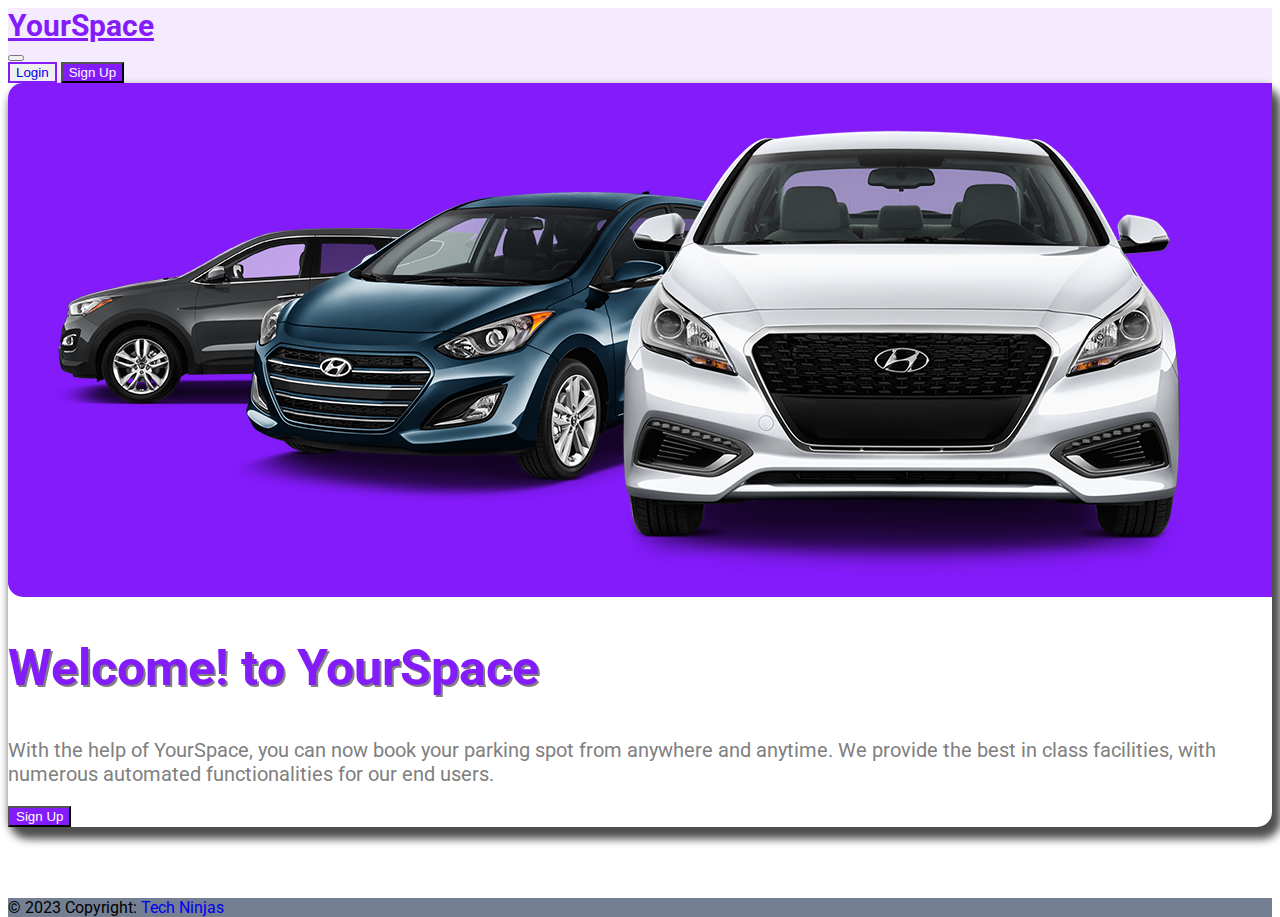
<file: src/index.html>
<!DOCTYPE html>
<html lang="en">
  <head>
    <meta charset="UTF-8" />
    <meta name="viewport" content="width=device-width, initial-scale=1.0" />
    <title>Yourspace</title>

    <link
      href="https://cdn.jsdelivr.net/npm/bootstrap@5.3.0/dist/css/bootstrap.min.css"
      rel="stylesheet"
      integrity="sha384-9ndCyUaIbzAi2FUVXJi0CjmCapSmO7SnpJef0486qhLnuZ2cdeRhO02iuK6FUUVM"
      crossorigin="anonymous"
    />

    <link rel=”stylesheet”
    href=”https://cdn.jsdelivr.net/npm/bootstrap-icons@1.5.0/font/bootstrap-icons.css”
    />

    <link rel="preconnect" href="https://fonts.googleapis.com" />
    <link rel="preconnect" href="https://fonts.gstatic.com" crossorigin />
    <link
      href="https://fonts.googleapis.com/css2?family=Roboto:wght@400;500;700&display=swap"
      rel="stylesheet"
    />

    <link rel="stylesheet" href="style.css" />
  </head>
  <body>
    <nav
      class="navbar navbar-expand-lg bg-body-tertiary"
      style="background-color: #f4ebff !important"
    >
      <div class="container-fluid d-flex justify-content-between">
        <div>
          <a class="navbar-brand" href="#" style="color:#831bfa; font-weight: 700; font-size: 30px;">
            YourSpace
          </a>
        </div>
        <div>
          <button
            class="navbar-toggler"
            type="button"
            data-bs-toggle="collapse"
            data-bs-target="#navbarNavAltMarkup"
            aria-controls="navbarNavAltMarkup"
            aria-expanded="false"
            aria-label="Toggle navigation"
          >
            <span class="navbar-toggler-icon"></span>
          </button>
          <div class="collapse navbar-collapse" id="navbarNavAltMarkup">
            <div class="navbar-nav">
              <button
                class="btn mx-2"
                style="
                  color: #831bfa;
                  font-weight: 500;
                  border: 2px solid #831bfa;
                "
              ><a href="login.html" style=" text-decoration: none;">Login</a>
                
              </button>
              <button
                class="btn mx-2"
                style="
                  background-color: #831bfa;
                  font-weight: 500;
                  color: white;
                "
              >
              <a href="signup.html" style="color: white; text-decoration: none;">Sign Up</a>
              </button>
            </div>
          </div>
        </div>
      </div>
    </nav>

    <main>
      <div
        class="container-fluid d-flex justify-content-center align-items-center mt-5"
      >
        <div class="mt-3 p-5">
          <div
            class="row"
            style="
              border-radius: 15px;
              box-shadow: 5px 8px 8px 4px rgb(78, 78, 78);
            "
          >
            <div
              class="col-5 py-5"
              style="background-color: #831bfa; border-radius: 15px 0 0 15px"
            >
              <img src="../public/car.png" alt="" class="h-100 w-100" />
            </div>
            <div class="col-7 py-2">
              <h2
                class="mt-3"
                style="
                  color: #831bfa;
                  font-weight: 700;
                  font-size: 50px;
                  text-shadow: 2px 2px grey;
                "
              >
                Welcome! to YourSpace
              </h2>
              <p
                class="mt-4"
                style="color: grey; font-weight: 400; font-size: 20px"
              >
                With the help of YourSpace, you can now book your parking spot
                from anywhere and anytime. We provide the best in class
                facilities, with numerous automated functionalities for our end
                users.
              </p>
              <button
                class="btn btn-lg mt-2"
                style="background-color: #831bfa; color: white"
              >
                <a href="signup.html" style="color: white; text-decoration: none;">Sign Up</a>
              </button>
            </div>
          </div>
        </div>
      </div>
    </main>

    <!-- Footer -->
    <footer
      class="text-center text-lg-start text-white"
      style="background-color: #929fba; margin-top: 71px;"
    >
      <!-- Copyright -->
      <div class="text-center p-3" style="background-color: rgba(0, 0, 0, 0.2)">
        © 2023 Copyright:
        <a class="text-white" href="#" style="text-decoration: none;"
          >Tech Ninjas</a
        >
      </div>
    </footer>

    <script
      src="https://cdn.jsdelivr.net/npm/bootstrap@5.3.0/dist/js/bootstrap.bundle.min.js"
      integrity="sha384-geWF76RCwLtnZ8qwWowPQNguL3RmwHVBC9FhGdlKrxdiJJigb/j/68SIy3Te4Bkz"
      crossorigin="anonymous"
    ></script>
  </body>
</html>
</file>
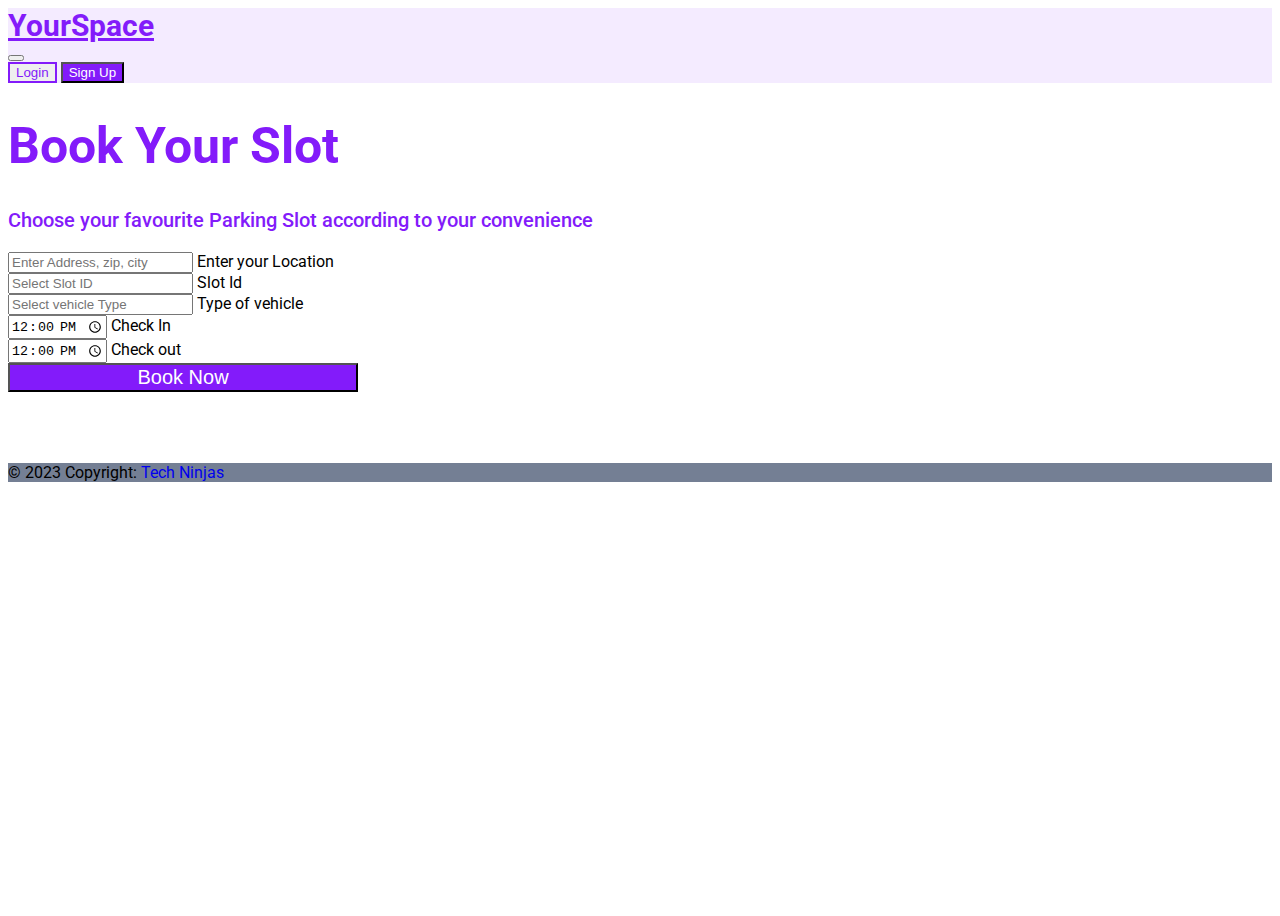
<file: bookingpage.html>
<!DOCTYPE html>
<html lang="en">
  <head>
    <meta charset="UTF-8" />
    <meta name="viewport" content="width=device-width, initial-scale=1.0" />
    <title>Yourspace</title>

    <link
      href="https://cdn.jsdelivr.net/npm/bootstrap@5.3.0/dist/css/bootstrap.min.css"
      rel="stylesheet"
      integrity="sha384-9ndCyUaIbzAi2FUVXJi0CjmCapSmO7SnpJef0486qhLnuZ2cdeRhO02iuK6FUUVM"
      crossorigin="anonymous"
    />

    <link rel=”stylesheet”
    href=”https://cdn.jsdelivr.net/npm/bootstrap-icons@1.5.0/font/bootstrap-icons.css”
    />

    <link rel="preconnect" href="https://fonts.googleapis.com" />
    <link rel="preconnect" href="https://fonts.gstatic.com" crossorigin />
    <link
      href="https://fonts.googleapis.com/css2?family=Roboto:wght@400;500;700&display=swap"
      rel="stylesheet"
    />

    <link rel="stylesheet" href="style.css" />
  </head>
  <body>
    <nav
      class="navbar navbar-expand-lg bg-body-tertiary"
      style="background-color: #f4ebff !important"
    >
      <div class="container-fluid d-flex justify-content-between">
        <div>
          <a class="navbar-brand" href="#" style="color:#831bfa; font-weight: 700; font-size: 30px;">
            YourSpace
          </a>
        </div>
        <div>
          <button
            class="navbar-toggler"
            type="button"
            data-bs-toggle="collapse"
            data-bs-target="#navbarNavAltMarkup"
            aria-controls="navbarNavAltMarkup"
            aria-expanded="false"
            aria-label="Toggle navigation"
          >
            <span class="navbar-toggler-icon"></span>
          </button>
          <div class="collapse navbar-collapse" id="navbarNavAltMarkup">
            <div class="navbar-nav">
              <button
                class="btn mx-2"
                style="
                  color: #831bfa;
                  font-weight: 500;
                  border: 2px solid #831bfa;
                "
              >
                Login
              </button>
              <button
                class="btn mx-2"
                style="
                  background-color: #831bfa;
                  font-weight: 500;
                  color: white;
                "
              >
                Sign Up
              </button>
            </div>
          </div>
        </div>
      </div>
    </nav>

    <main>
      <div
        class="container-fluid d-flex justify-content-center align-items-center mt-5"
      >
        <div> 
          <h1 style="font-weight: 700; font-size: 50px; color: #831bfa;">
            Book Your Slot
          </h1>
          <p style="font-weight: 500; font-size: 20px; color: #831bfa;">
            Choose your favourite Parking Slot according to your convenience
          </p>
          
          <div id="booking" class="section " >
            <div class="section-center">
              <div class="container">
                <div class="row">
                  <div class="booking-form ">
                    <form>
                      <div class="col-md-8">
                        <div class="form-group">
                          <input class="form-control" type="text" placeholder="Enter Address, zip, city ">
                          <span class="form-label">Enter your Location </span>
                        </div>

                        <div class="form-group">
                          <input class="form-control" type="text" list="slots" placeholder="Select Slot ID ">
                          <datalist id="slots">
                            <option>A1</option>
                            <option>A2</option>
                            <option>A3</option>
                            <option>B1</option>
                            <option>B2</option>
                            <option>B3</option>
                            <option>C1</option>
                            <option>C2</option>
                            <option>C3</option>
                            
                          </datalist>
                          <span class="form-label">Slot Id </span>

                      
                        </div>

                        <div class="form-group">
                          <input class="form-control" type="text" list="Vehicle_type" placeholder="Select vehicle Type ">
                          <datalist id="Vehicle_type">
                            <option>Two-Wheeler</option>
                            <option>Three-Wheeler</option>
                            <option>Four-Wheeler</option>
                            <option>Heavy Vehicle</option>

                            
                            
                          </datalist>
                          <span class="form-label">Type of vehicle</span>

                      
                        </div>

                      </div>
                      
                      </div>
                     
                      <div class="col-md-4">
                        <div class="form-group">
                          <input class="form-control" type="time" required value="12:00">
                          <span class="form-label">Check In</span>
                        </div>
                      </div>
                      <div class="col-md-4">
                        <div class="form-group">
                          <input class="form-control" type="time" required value="12:00">
                          <span class="form-label">Check out</span>
                        </div>
                      </div>
                      <div class="col-md-4">
                        
                      </div>
                    </form>
                  </div>
                </div>
              </div>
            </div>
          </div>
        </body>
          




                

          </div>
        


          <button
            class="btn col-md-8  section container-fluid d-flex justify-content-center"

            
            style="
              background-color: #831bfa;
              font-weight: 500;
              color: white;
              font-size: 20px;
              width: 350px;
              align-self: center;
              
              
            "
          >
           <a href="pg.html" style="color: white; text-decoration: none;">Book Now</a> 
          </button>
        </div>
      </div>

      


    </main>

    <!-- Footer -->
    <footer
      class="text-center text-lg-start text-white"
      style="background-color: #929fba; margin-top: 71px;"
    >
      <!-- Copyright -->
      <div class="text-center p-3" style="background-color: rgba(0, 0, 0, 0.2)">
        © 2023 Copyright:
        <a class="text-white" href="#" style="text-decoration: none;"
          >Tech Ninjas</a
        >
      </div>
    </footer>

    <script
      src="https://cdn.jsdelivr.net/npm/bootstrap@5.3.0/dist/js/bootstrap.bundle.min.js"
      integrity="sha384-geWF76RCwLtnZ8qwWowPQNguL3RmwHVBC9FhGdlKrxdiJJigb/j/68SIy3Te4Bkz"
      crossorigin="anonymous"
    ></script>
  </body>
</html>
</file>
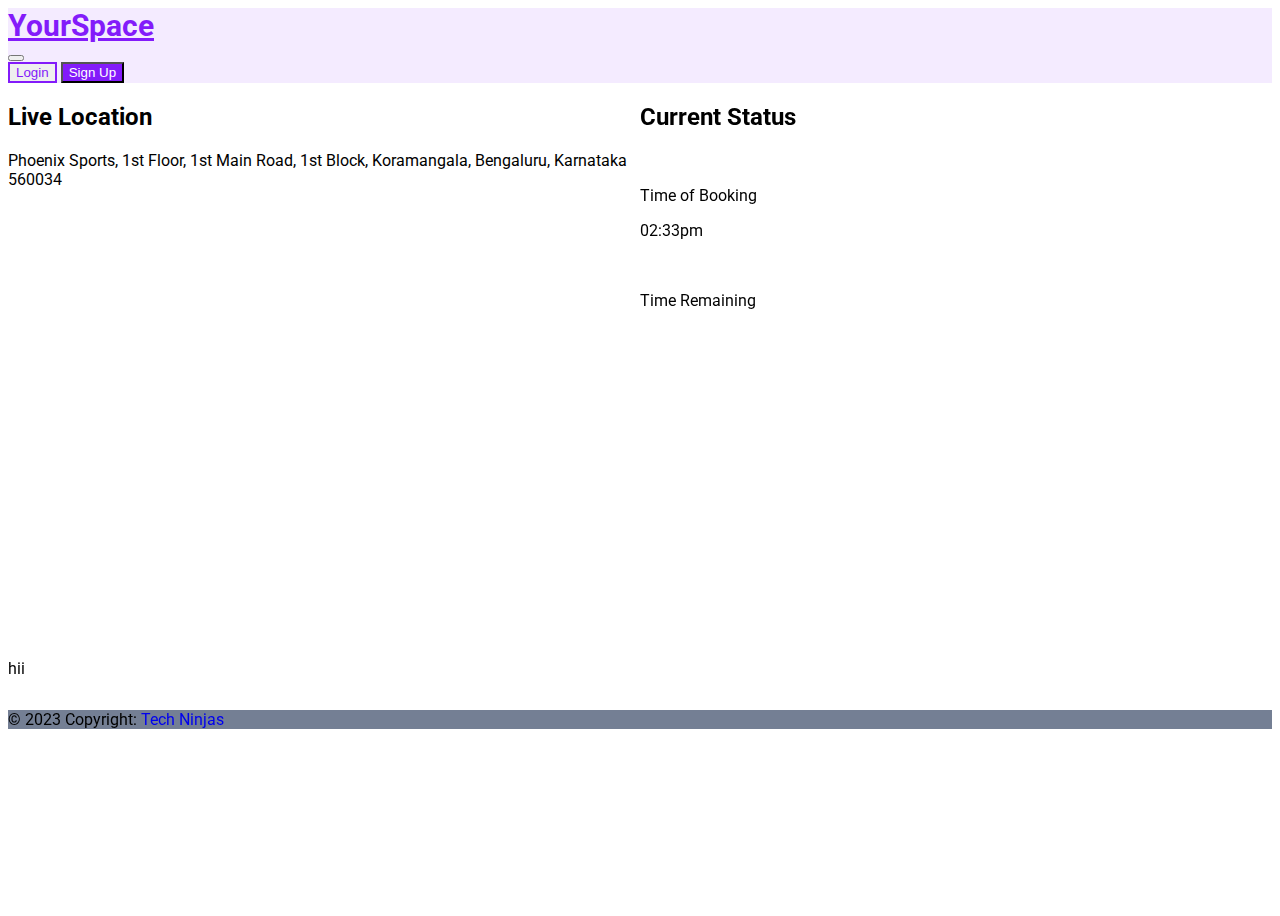
<file: livestatus.html>
<!DOCTYPE html>
<html lang="en">
  <head>
    <meta charset="UTF-8" />
    <meta name="viewport" content="width=device-width, initial-scale=1.0" />
    <title>Yourspace</title>

    <link
      href="https://cdn.jsdelivr.net/npm/bootstrap@5.3.0/dist/css/bootstrap.min.css"
      rel="stylesheet"
      integrity="sha384-9ndCyUaIbzAi2FUVXJi0CjmCapSmO7SnpJef0486qhLnuZ2cdeRhO02iuK6FUUVM"
      crossorigin="anonymous"
    />

    <link rel=”stylesheet”
    href=”https://cdn.jsdelivr.net/npm/bootstrap-icons@1.5.0/font/bootstrap-icons.css”
    />

    <link rel="preconnect" href="https://fonts.googleapis.com" />
    <link rel="preconnect" href="https://fonts.gstatic.com" crossorigin />
    <link
      href="https://fonts.googleapis.com/css2?family=Roboto:wght@400;500;700&display=swap"
      rel="stylesheet"
    />

    <link rel="stylesheet" href="style.css" />
  </head>
  <body>
    <nav
      class="navbar navbar-expand-lg bg-body-tertiary"
      style="background-color: #f4ebff !important"
    >
      <div class="container-fluid d-flex justify-content-between">
        <div>
          <a
            class="navbar-brand"
            href="#"
            style="color: #831bfa; font-weight: 700; font-size: 30px"
          >
            YourSpace
          </a>
        </div>
        <div>
          <button
            class="navbar-toggler"
            type="button"
            data-bs-toggle="collapse"
            data-bs-target="#navbarNavAltMarkup"
            aria-controls="navbarNavAltMarkup"
            aria-expanded="false"
            aria-label="Toggle navigation"
          >
            <span class="navbar-toggler-icon"></span>
          </button>
          <div class="collapse navbar-collapse" id="navbarNavAltMarkup">
            <div class="navbar-nav">
              <button
                class="btn mx-2"
                style="
                  color: #831bfa;
                  font-weight: 500;
                  border: 2px solid #831bfa;
                "
              >
                Login
              </button>
              <button
                class="btn mx-2"
                style="
                  background-color: #831bfa;
                  font-weight: 500;
                  color: white;
                "
              >
                Sign Up
              </button>
            </div>
          </div>
        </div>
      </div>
    </nav>

    <main>
        <div class="content" >
            
            <div class="flex-column">
                <h2>Live Location</h2>
                <p>Phoenix Sports, 1st Floor, 1st Main Road, 1st Block, Koramangala, Bengaluru, Karnataka 560034</p>
            
            <div>
                <iframe  src="https://www.google.com/maps/embed?pb=!1m18!1m12!1m3!1d1943.6668679501536!2d77.71042155941113!3d13.01440680835153!2m3!1f0!2f0!3f0!3m2!1i1024!2i768!4f13.1!3m3!1m2!1s0x3bae11ad833a957b%3A0x9efd4933f99ff3d5!2sPhoenix%20Sports!5e0!3m2!1sen!2sin!4v1687518190554!5m2!1sen!2sin" width="600" height="450" style="border:0;" allowfullscreen="" loading="lazy" referrerpolicy="no-referrer-when-downgrade"></iframe>
            </div>
            </div>
            <div class="flex-column">
                    <h2>Current Status</h2><br>
                    <p>Time of Booking</p>
                    <p>02:33pm </p><br>
                    <p> Time Remaining</p>
                    <p id="demo"></p>

<script>
// Set the date we're counting down to
var countDownDate = new Date("Jun 23, 2023 15:37:25").getTime();

// Update the count down every 1 second
var x = setInterval(function() {

  // Get today's date and time
  var now = new Date().getTime();

  // Find the distance between now and the count down date
  var distance = countDownDate - now;

  // Time calculations for days, hours, minutes and seconds
  var days = Math.floor(distance / (1000 * 60 * 60 * 24));
  var hours = Math.floor((distance % (1000 * 60 * 60 * 24)) / (1000 * 60 * 60));
  var minutes = Math.floor((distance % (1000 * 60 * 60)) / (1000 * 60));
  var seconds = Math.floor((distance % (1000 * 60)) / 1000);

  // Display the result in the element with id="demo"
  document.getElementById("demo").innerHTML = days + "d " + hours + "h "
  + minutes + "m " + seconds + "s ";

  // If the count down is finished, write some text
  if (distance < 0) {
    clearInterval(x);
    document.getElementById("demo").innerHTML = "EXPIRED";
  }
}, 1000);
</script>
                </div>
            
        </div>
hii


    </main>

    <!-- Footer -->
    <footer
      class="text-center text-lg-start text-white"
      style="background-color: #929fba; margin-top: 32px;"
    >
      <!-- Copyright -->
      <div class="text-center p-3" style="background-color: rgba(0, 0, 0, 0.2)">
        © 2023 Copyright:
        <a class="text-white" href="#" style="text-decoration: none"
          >Tech Ninjas</a
        >
      </div>
    </footer>

    <script
      src="https://cdn.jsdelivr.net/npm/bootstrap@5.3.0/dist/js/bootstrap.bundle.min.js"
      integrity="sha384-geWF76RCwLtnZ8qwWowPQNguL3RmwHVBC9FhGdlKrxdiJJigb/j/68SIy3Te4Bkz"
      crossorigin="anonymous"
    ></script>
    <style>
      .content {
        display: flex;
        
      }
      .flex-column {
        
        flex: 50%;
      }
  </body>
</html>
</file>
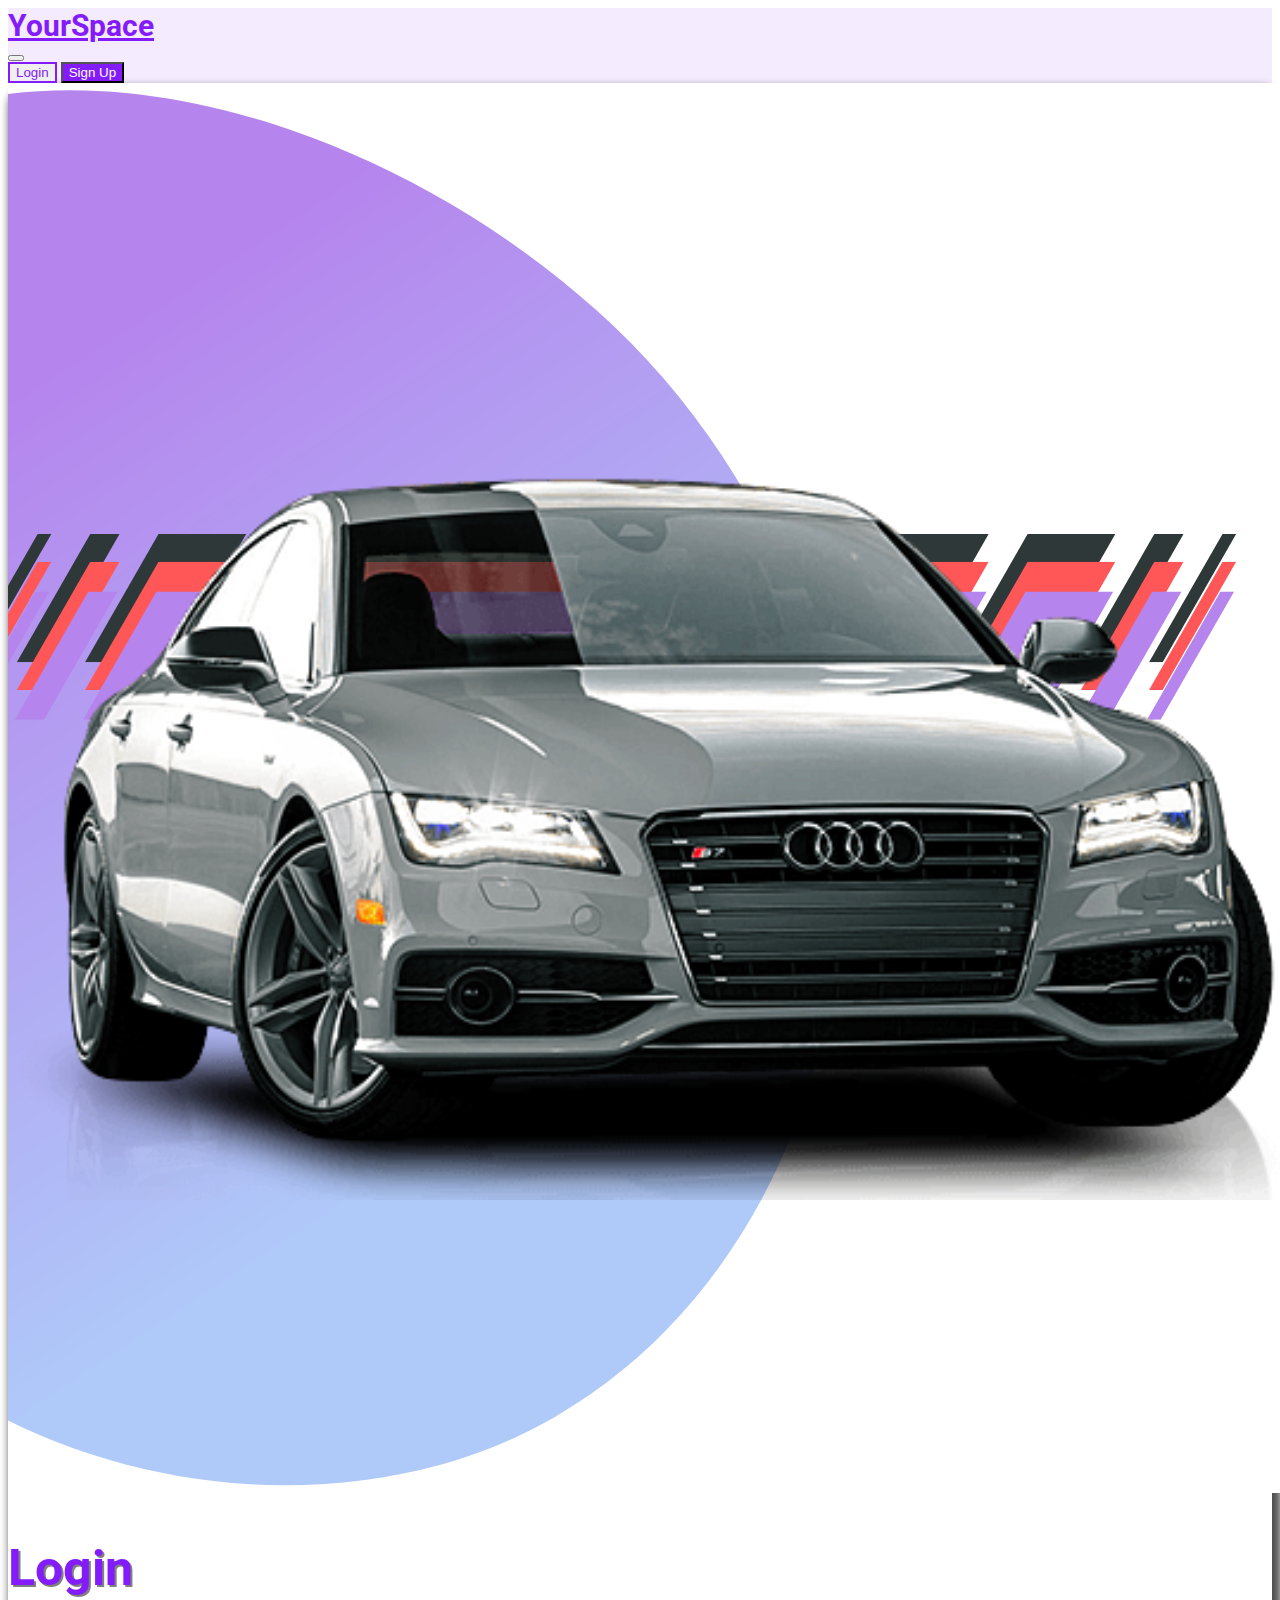
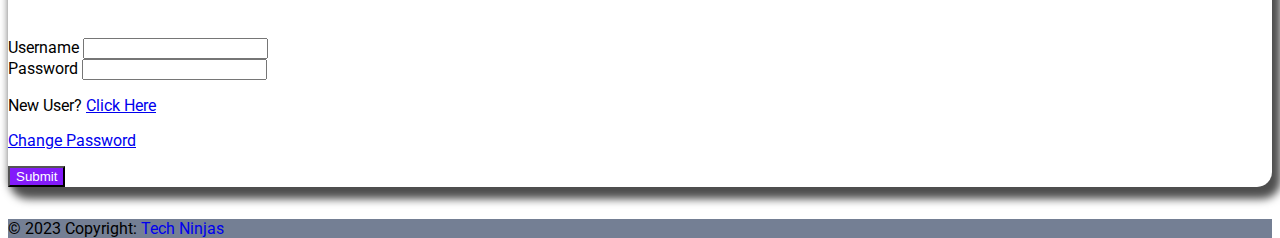
<file: login.html>
<!DOCTYPE html>
<html lang="en">
  <head>
    <meta charset="UTF-8" />
    <meta name="viewport" content="width=device-width, initial-scale=1.0" />
    <title>Yourspace</title>

    <link
      href="https://cdn.jsdelivr.net/npm/bootstrap@5.3.0/dist/css/bootstrap.min.css"
      rel="stylesheet"
      integrity="sha384-9ndCyUaIbzAi2FUVXJi0CjmCapSmO7SnpJef0486qhLnuZ2cdeRhO02iuK6FUUVM"
      crossorigin="anonymous"
    />

    <link rel=”stylesheet”
    href=”https://cdn.jsdelivr.net/npm/bootstrap-icons@1.5.0/font/bootstrap-icons.css”
    />

    <link rel="preconnect" href="https://fonts.googleapis.com" />
    <link rel="preconnect" href="https://fonts.gstatic.com" crossorigin />
    <link
      href="https://fonts.googleapis.com/css2?family=Roboto:wght@400;500;700&display=swap"
      rel="stylesheet"
    />

    <link rel="stylesheet" href="style.css" />
  </head>
  <body>
    <nav
      class="navbar navbar-expand-lg bg-body-tertiary"
      style="background-color: #f4ebff !important"
    >
      <div class="container-fluid d-flex justify-content-between">
        <div>
          <a
            class="navbar-brand"
            href="#"
            style="color: #831bfa; font-weight: 700; font-size: 30px"
          >
            YourSpace
          </a>
        </div>
        <div>
          <button
            class="navbar-toggler"
            type="button"
            data-bs-toggle="collapse"
            data-bs-target="#navbarNavAltMarkup"
            aria-controls="navbarNavAltMarkup"
            aria-expanded="false"
            aria-label="Toggle navigation"
          >
            <span class="navbar-toggler-icon"></span>
          </button>
          <div class="collapse navbar-collapse" id="navbarNavAltMarkup">
            <div class="navbar-nav">
              <button
                class="btn mx-2"
                style="
                  color: #831bfa;
                  font-weight: 500;
                  border: 2px solid #831bfa;
                "
              >
                Login
              </button>
              <button
                class="btn mx-2"
                style="
                  background-color: #831bfa;
                  font-weight: 500;
                  color: white;
                "
              >
                Sign Up
              </button>
            </div>
          </div>
        </div>
      </div>
    </nav>

    <main>
      <div
        class="container-fluid d-flex justify-content-center align-items-center"
      >
        <div class="p-5 w-75">
          <div
            class="row"
            style="
              border-radius: 15px;
              box-shadow: 5px 8px 8px 4px rgb(78, 78, 78);
            "
          >
            <div class="col-5 py-2 pt-2 ps-0" style="border-radius: 15px 0 0 15px;">
              <img
                src="../public/login-car-design.png"
                alt=""
                class="h-100 w-100"
              />
            </div>
            <div class="col-7 py-2">
                <div class="d-flex justify-content-center align-items-center">
                    <h2
                      class="mt-3"
                      style="
                        color: #831bfa;
                        font-weight: 700;
                        font-size: 50px;
                        text-shadow: 2px 2px grey;
                      "
                    >
                      Login
                    </h2>
                </div>
              <form class="d-flex justify-content-center align-items-center">
                <div>
                  <div class="mb-3">
                    <label for="exampleInputEmail1" class="form-label"
                      >Username</label
                    >
                    <input
                      type="text"
                      class="form-control"
                      id="exampleInputEmail1"
                      aria-describedby="emailHelp"
                    />
                  </div>
                  <div class="mb-3">
                    <label for="exampleInputPassword1" class="form-label"
                      >Password</label
                    >
                    <input
                      type="password"
                      class="form-control"
                      id="exampleInputPassword1"
                    />
                  </div>
                  <p>
                    New User?
                    <a href="#">Click Here</a>
                  </p>
                  <p>
                    <a href="#">Change Password</a>
                  </p>
                  <button
                    type="submit"
                    class="btn w-100 mb-3"
                    style="background-color: #831bfa; color: white"
                  >
                    Submit
                  </button>
                </div>
              </form>
            </div>
          </div>
        </div>
      </div>
    </main>

    <!-- Footer -->
    <footer
      class="text-center text-lg-start text-white"
      style="background-color: #929fba; margin-top: 32px;"
    >
      <!-- Copyright -->
      <div class="text-center p-3" style="background-color: rgba(0, 0, 0, 0.2)">
        © 2023 Copyright:
        <a class="text-white" href="#" style="text-decoration: none"
          >Tech Ninjas</a
        >
      </div>
    </footer>

    <script
      src="https://cdn.jsdelivr.net/npm/bootstrap@5.3.0/dist/js/bootstrap.bundle.min.js"
      integrity="sha384-geWF76RCwLtnZ8qwWowPQNguL3RmwHVBC9FhGdlKrxdiJJigb/j/68SIy3Te4Bkz"
      crossorigin="anonymous"
    ></script>
  </body>
</html>
</file>
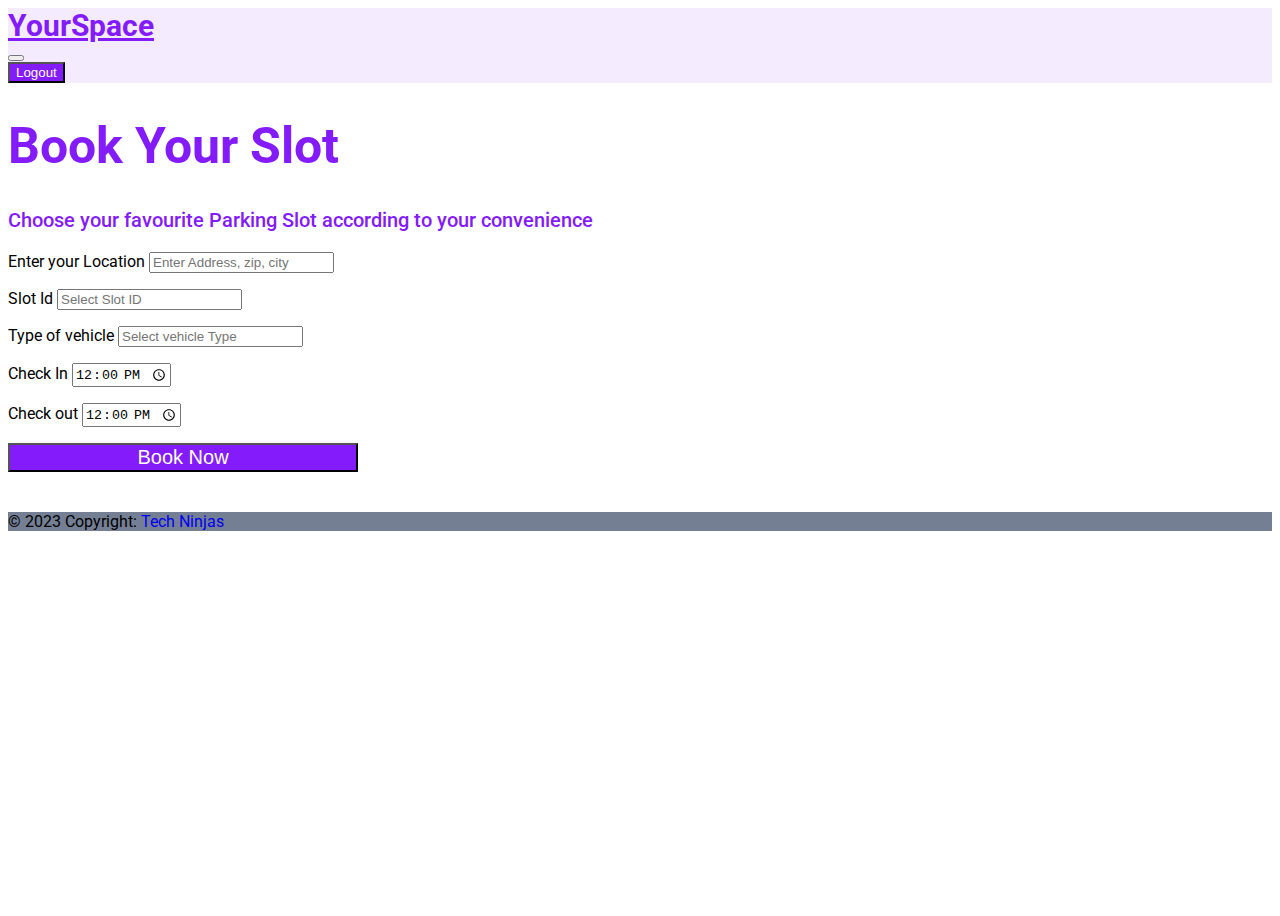
<file: src/bookingpage.html>
<!DOCTYPE html>
<html lang="en">
  <head>
    <meta charset="UTF-8" />
    <meta name="viewport" content="width=device-width, initial-scale=1.0" />
    <title>Yourspace</title>

    <link
      href="https://cdn.jsdelivr.net/npm/bootstrap@5.3.0/dist/css/bootstrap.min.css"
      rel="stylesheet"
      integrity="sha384-9ndCyUaIbzAi2FUVXJi0CjmCapSmO7SnpJef0486qhLnuZ2cdeRhO02iuK6FUUVM"
      crossorigin="anonymous"
    />

    <link rel=”stylesheet”
    href=”https://cdn.jsdelivr.net/npm/bootstrap-icons@1.5.0/font/bootstrap-icons.css”
    />

    <link rel="preconnect" href="https://fonts.googleapis.com" />
    <link rel="preconnect" href="https://fonts.gstatic.com" crossorigin />
    <link
      href="https://fonts.googleapis.com/css2?family=Roboto:wght@400;500;700&display=swap"
      rel="stylesheet"
    />

    <link rel="stylesheet" href="style.css" />
  </head>
  <nav
      class="navbar navbar-expand-lg bg-body-tertiary"
      style="background-color: #f4ebff !important"
    >
      <div class="container-fluid d-flex justify-content-between">
        <div>
          <a class="navbar-brand" href="#" style="color:#831bfa; font-weight: 700; font-size: 30px;">
            YourSpace
          </a>
        </div>
        <div>
          <button
            class="navbar-toggler"
            type="button"
            data-bs-toggle="collapse"
            data-bs-target="#navbarNavAltMarkup"
            aria-controls="navbarNavAltMarkup"
            aria-expanded="false"
            aria-label="Toggle navigation"
          >
            <span class="navbar-toggler-icon"></span>
          </button>
          <div class="collapse navbar-collapse" id="navbarNavAltMarkup">
            <div class="navbar-nav">
              
              <button
                class="btn mx-2"
                style="
                  background-color: #831bfa;
                  font-weight: 500;
                  color: white;
                "
              >
                Logout
              </button>
            </div>
          </div>
        </div>
      </div>
    </nav>

  <body>
    

    <main>
      <div
        class="container-fluid d-flex justify-content-center align-items-center mt-3"
      >
        <div class="justify-content-center align-items-center"> 
          <h1 style="font-weight: 700; font-size: 50px; color: #831bfa;">
            Book Your Slot
          </h1>
          <p style="font-weight: 500; font-size: 20px; color: #831bfa;">
            Choose your favourite Parking Slot according to your convenience
          </p>
          
          <div id="booking" class="section " >
            <div class="section-center">
              <div class="container">
                <div class="row">
                  <div class="booking-form ">
                    <form>
                      <div class="col-md-8">
                        <div class="form-group justify-content-center align-items-center">
                          <span class="form-label">Enter your Location </span>
                          <input class="form-control" type="text" placeholder="Enter Address, zip, city ">
                          
                        </div>

                        <div class="form-group">
                          <span class="form-label">Slot Id </span>
                          <input class="form-control" type="text" list="slots" placeholder="Select Slot ID ">
                          <datalist id="slots">
                            <option>A1</option>
                            <option>A2</option>
                            <option>A3</option>
                            <option>B1</option>
                            <option>B2</option>
                            <option>B3</option>
                            <option>C1</option>
                            <option>C2</option>
                            <option>C3</option>
                            
                          </datalist>
                          

                      
                        </div>

                        <div class="form-group">
                          <span class="form-label">Type of vehicle</span>
                          <input class="form-control" type="text" list="Vehicle_type" placeholder="Select vehicle Type ">
                          <datalist id="Vehicle_type">
                            <option>Two-Wheeler</option>
                            <option>Three-Wheeler</option>
                            <option>Four-Wheeler</option>
                            <option>Heavy Vehicle</option>

                            
                            
                          </datalist>
                          

                      
                        </div>

                      </div>
                      
                      </div>
                     
                      <div class="col-md-4">
                        <div class="form-group">
                          <span class="form-label">Check In</span>
                          <input class="form-control" type="time" required value="12:00">
                         
                        </div>
                      </div>
                      <div class="col-md-4">
                        <div class="form-group">
                          <span class="form-label">Check out</span>
                          <input class="form-control" type="time" required value="12:00">
                          
                        </div>
                      </div>
                      <div class="col-md-4">
                        
                      </div>
                    </form>
                  </div>
                </div>
              </div>
            </div>

            <button
            class="btn col-md-8  section container-fluid d-flex justify-content-center"

            
            style="
              background-color: #831bfa;
              font-weight: 500;
              color: white;
              font-size: 20px;
              width: 350px;
              align-self: center;
              
              
            "
          >
          <a href="pg.html" style="color: white; text-decoration: none;">Book Now</a>
           
          </button>

          </div>
        </body>   
                

          </div>
        


          
        </div>
      </div>

      

 <!-- Footer -->
 <footer
 class="text-center text-lg-start text-white"
 style="background-color: #929fba; margin-top: 40px;"
>
 <!-- Copyright -->
 <div class="text-center p-3" style="background-color: rgba(0, 0, 0, 0.2)">
   © 2023 Copyright:
   <a class="text-white" href="#" style="text-decoration: none;"
     >Tech Ninjas</a
   >
 </div>
</footer>

    </main>

   

    <script
      src="https://cdn.jsdelivr.net/npm/bootstrap@5.3.0/dist/js/bootstrap.bundle.min.js"
      integrity="sha384-geWF76RCwLtnZ8qwWowPQNguL3RmwHVBC9FhGdlKrxdiJJigb/j/68SIy3Te4Bkz"
      crossorigin="anonymous"
    ></script>
  </body>
</html>
</file>
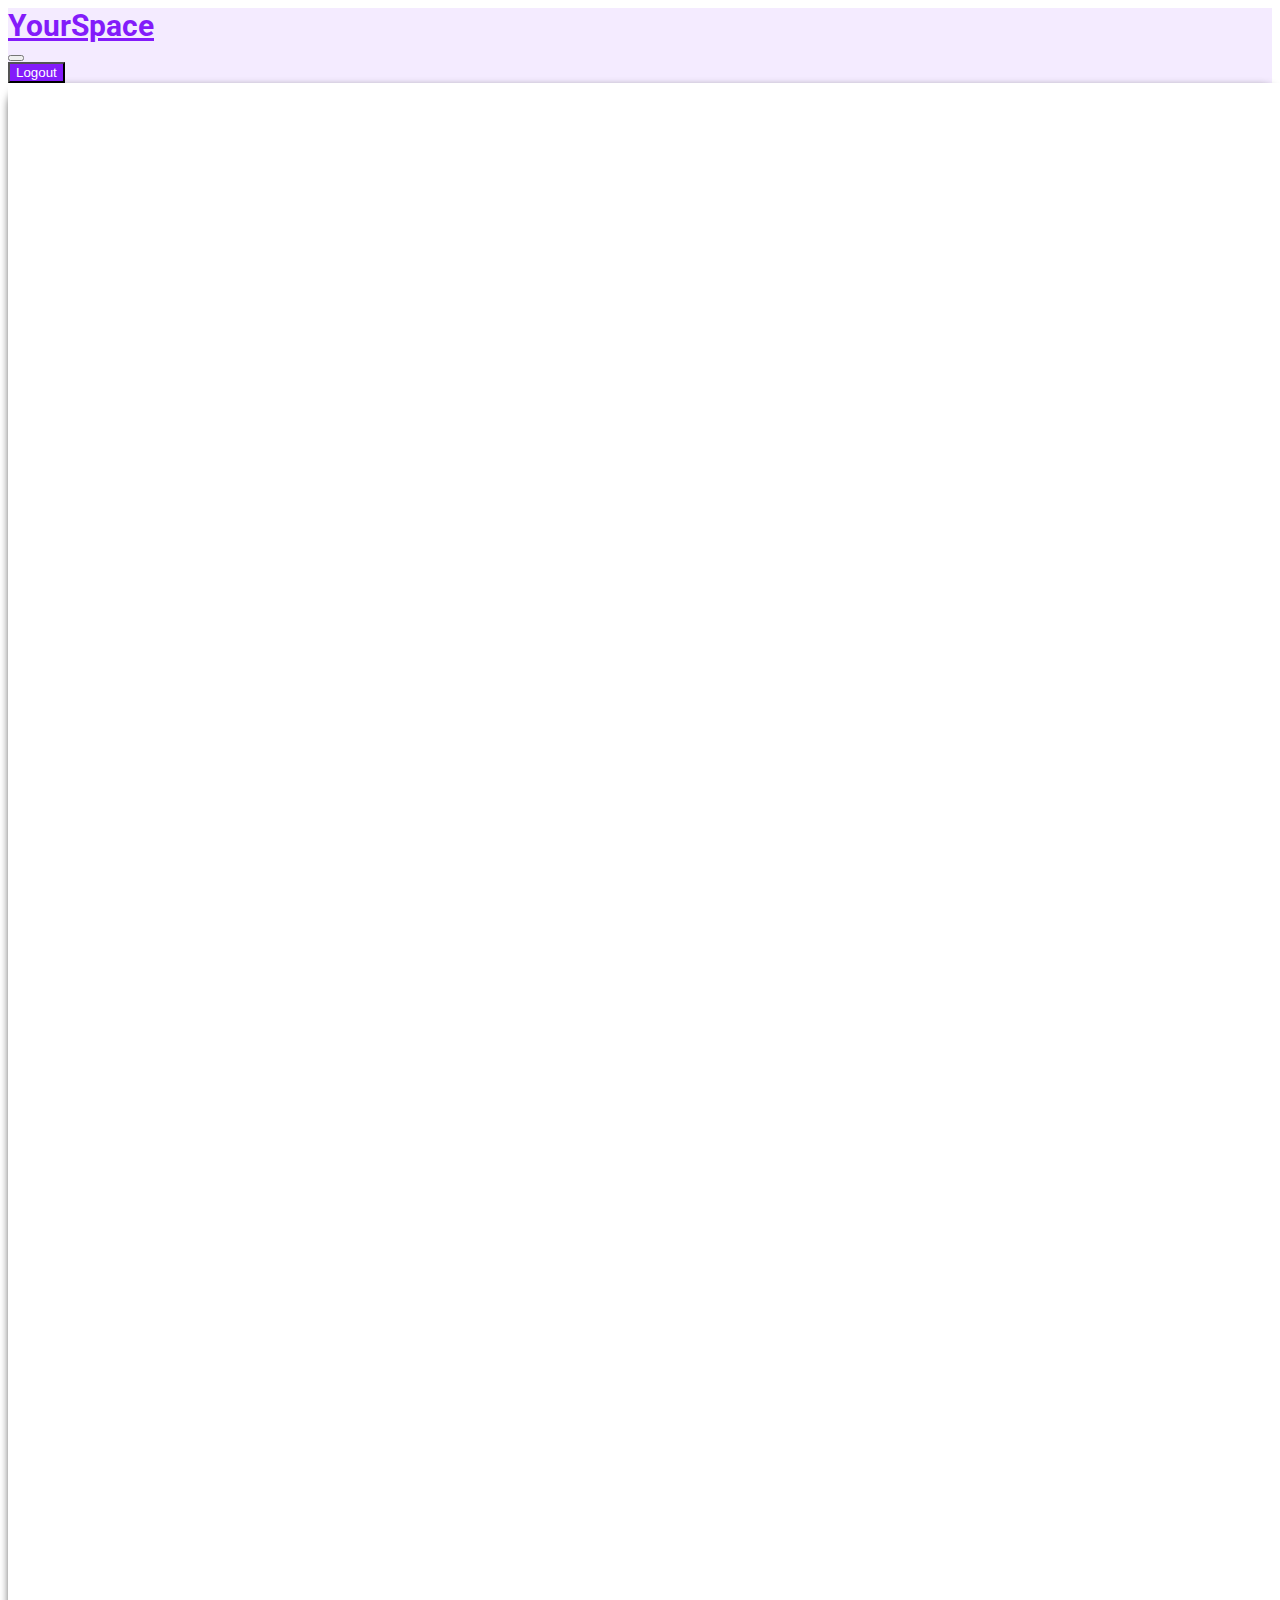
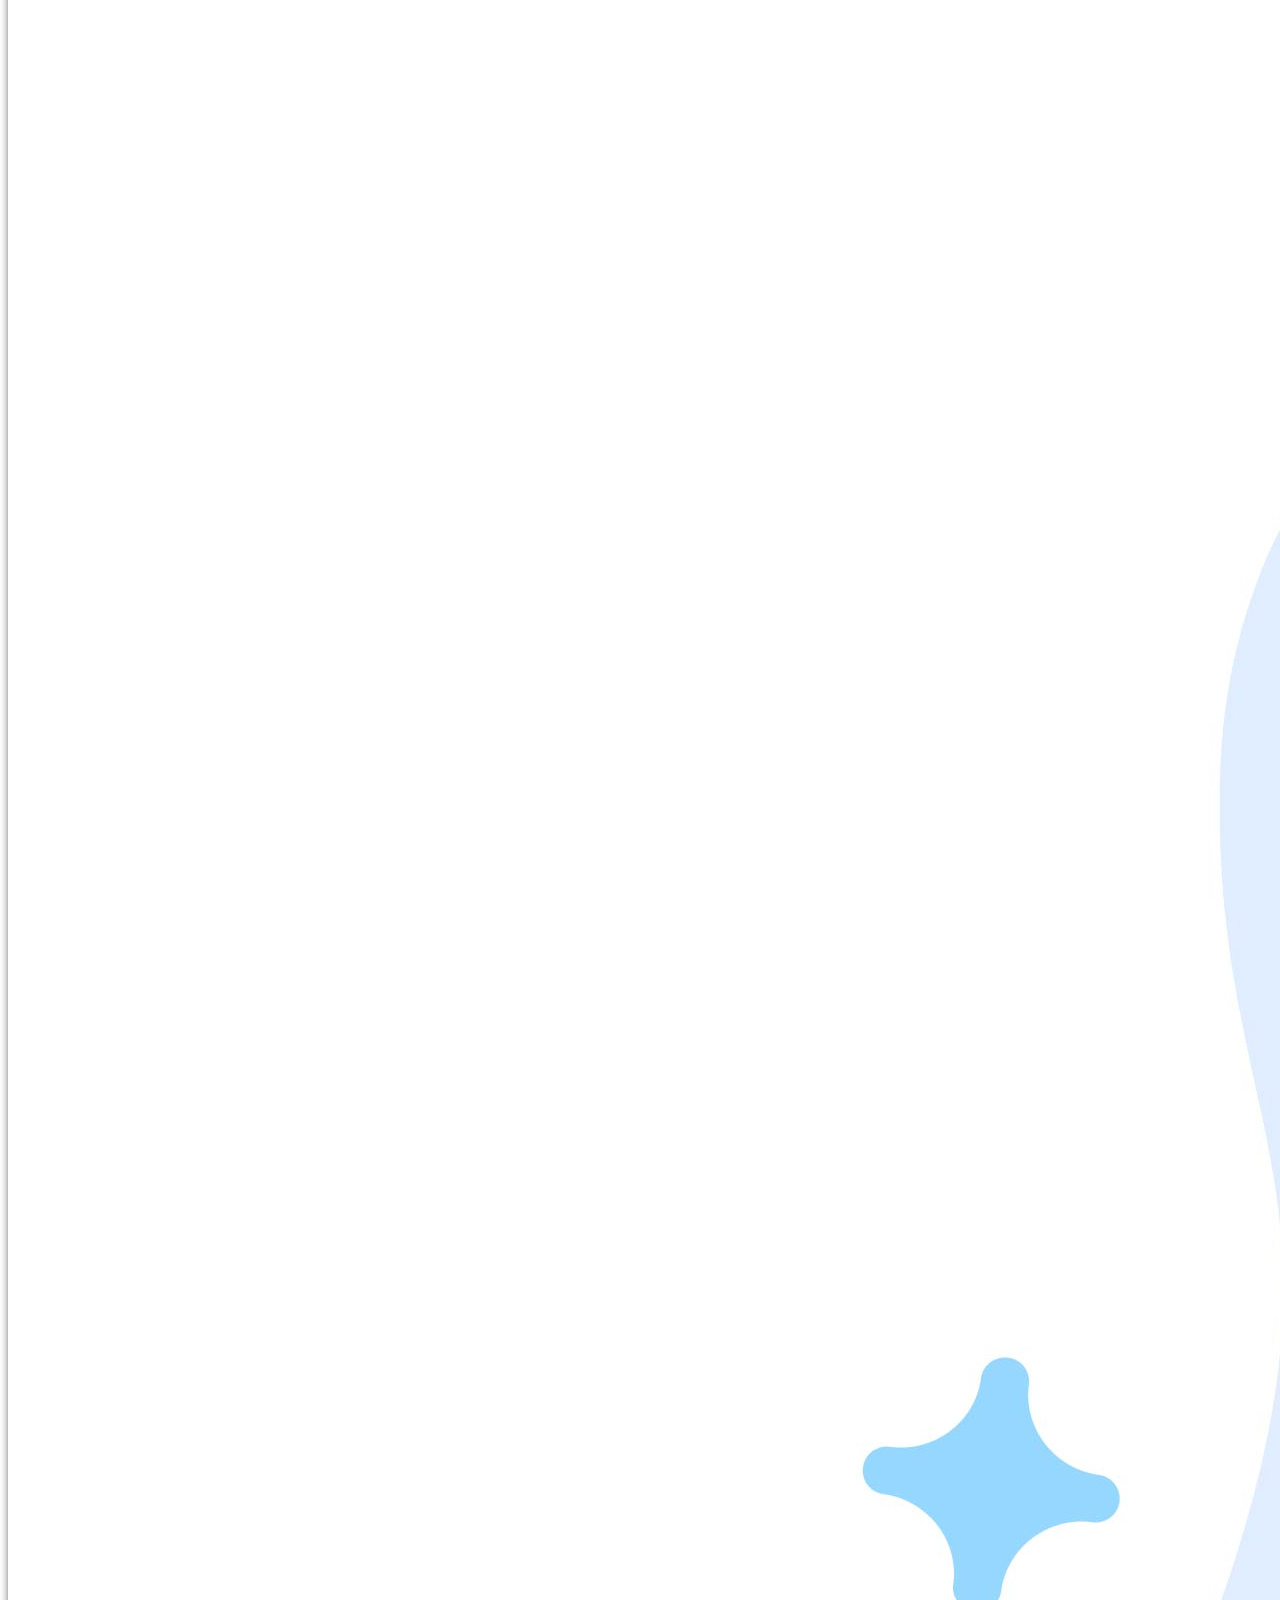
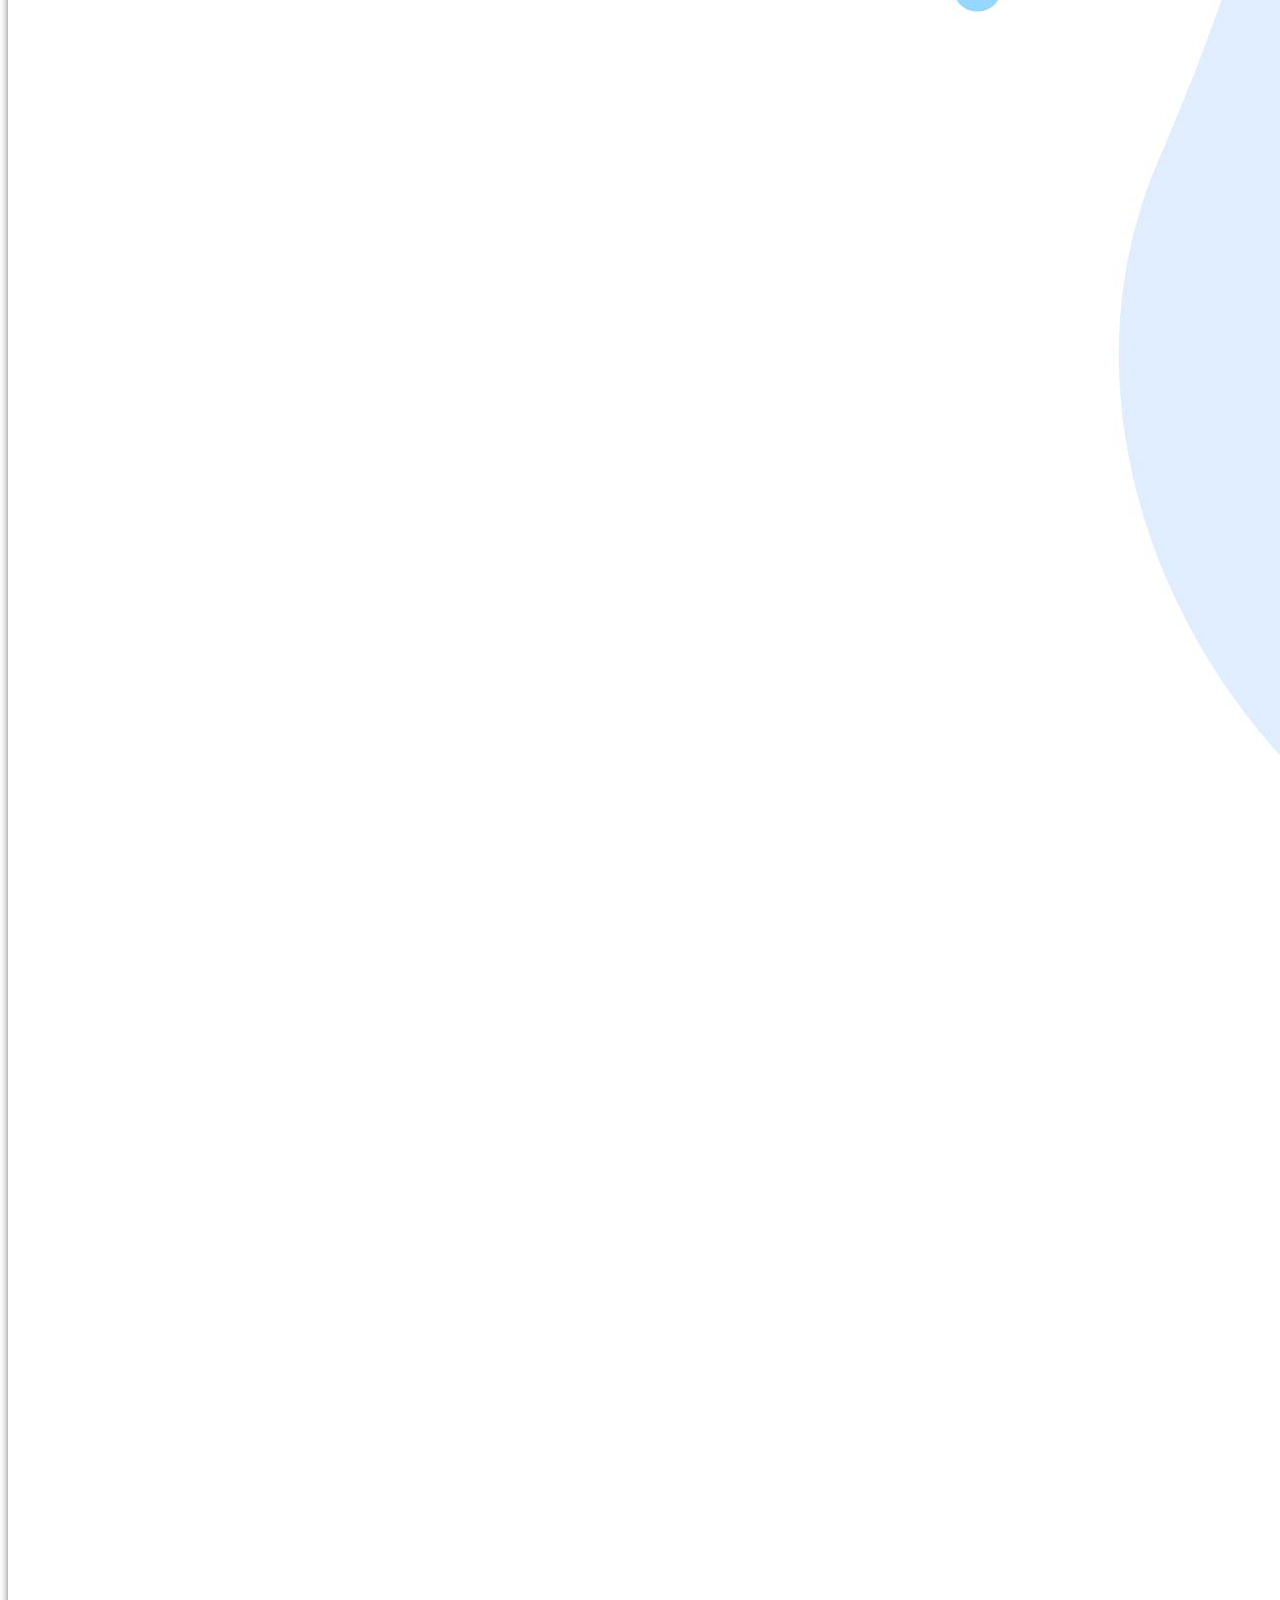
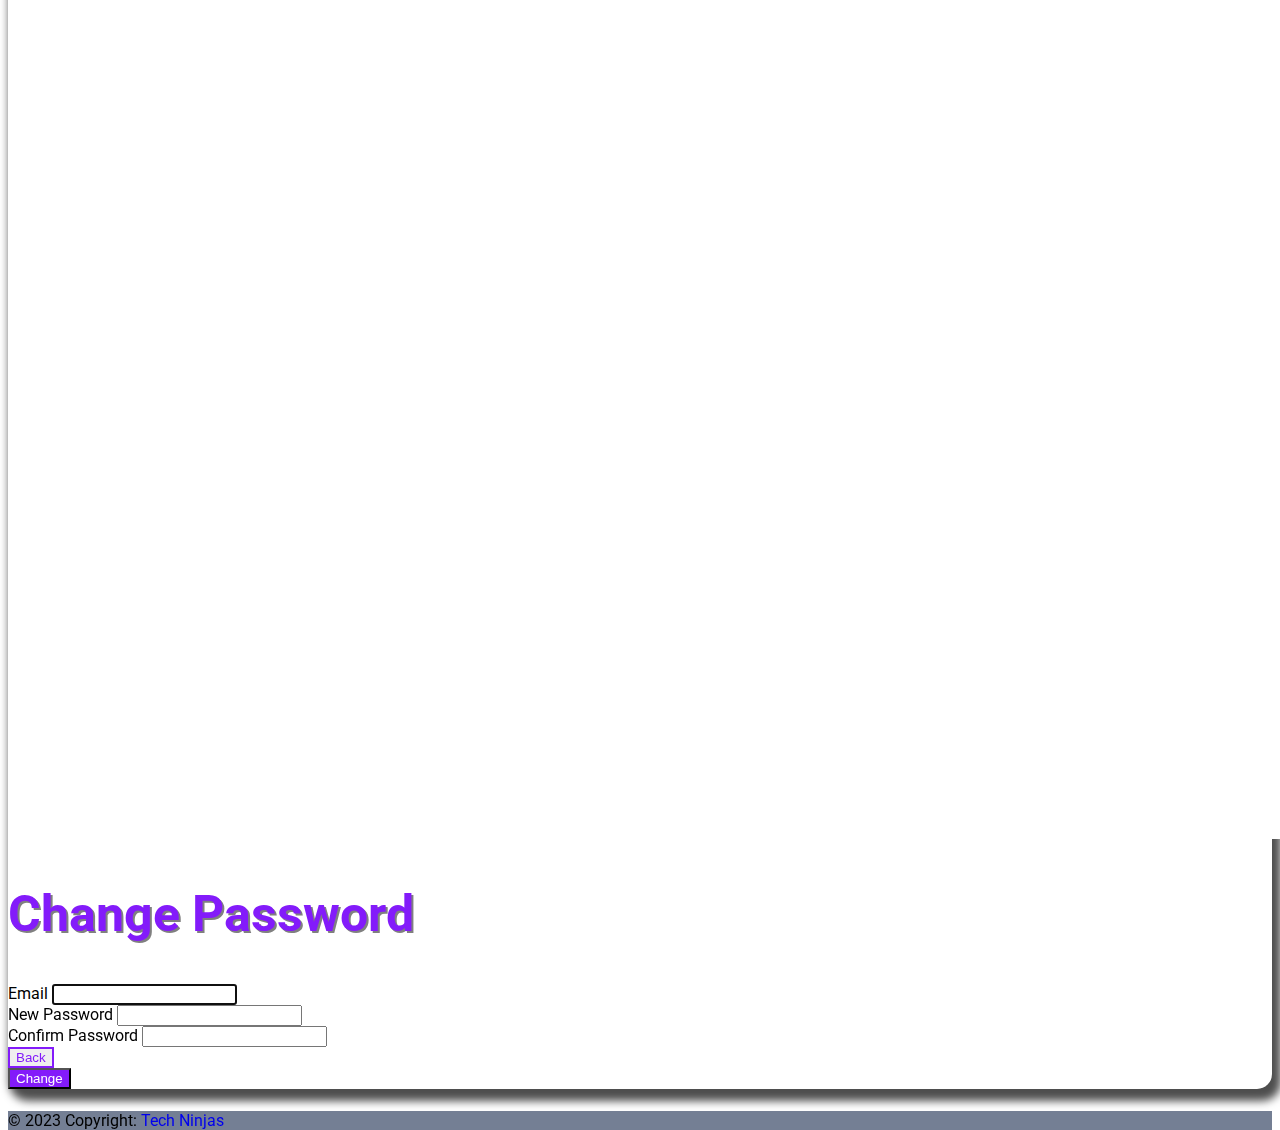
<file: src/changePassword.html>
<!DOCTYPE html>
<html lang="en">
  <head>
    <meta charset="UTF-8" />
    <meta name="viewport" content="width=device-width, initial-scale=1.0" />
    <title>Yourspace</title>

    <link
      href="https://cdn.jsdelivr.net/npm/bootstrap@5.3.0/dist/css/bootstrap.min.css"
      rel="stylesheet"
      integrity="sha384-9ndCyUaIbzAi2FUVXJi0CjmCapSmO7SnpJef0486qhLnuZ2cdeRhO02iuK6FUUVM"
      crossorigin="anonymous"
    />

    <link rel=”stylesheet”
    href=”https://cdn.jsdelivr.net/npm/bootstrap-icons@1.5.0/font/bootstrap-icons.css”
    />

    <link rel="preconnect" href="https://fonts.googleapis.com" />
    <link rel="preconnect" href="https://fonts.gstatic.com" crossorigin />
    <link
      href="https://fonts.googleapis.com/css2?family=Roboto:wght@400;500;700&display=swap"
      rel="stylesheet"
    />

    <link rel="stylesheet" href="style.css" />
  </head>
  <body>
    <nav
      class="navbar navbar-expand-lg bg-body-tertiary"
      style="background-color: #f4ebff !important"
    >
      <div class="container-fluid d-flex justify-content-between">
        <div>
          <a
            class="navbar-brand"
            href="#"
            style="color: #831bfa; font-weight: 700; font-size: 30px"
          >
            YourSpace
          </a>
        </div>
        <div>
          <button
            class="navbar-toggler"
            type="button"
            data-bs-toggle="collapse"
            data-bs-target="#navbarNavAltMarkup"
            aria-controls="navbarNavAltMarkup"
            aria-expanded="false"
            aria-label="Toggle navigation"
          >
            <span class="navbar-toggler-icon"></span>
          </button>
          <div class="collapse navbar-collapse" id="navbarNavAltMarkup">
            <div class="navbar-nav">
              
              <button
                class="btn mx-2"
                style="
                  background-color: #831bfa;
                  font-weight: 500;
                  color: white;
                "
              >
              <a href="index.html" style="color: white; text-decoration: none;">Logout</a>
              </button>
            </div>
          </div>
        </div>
      </div>
    </nav>

    <main>
      <div
        class="container-fluid d-flex justify-content-center align-items-center"
      >
        <div class="p-5 w-75">
          <div
            class="row"
            style="
              border-radius: 15px;
              box-shadow: 5px 8px 8px 4px rgb(78, 78, 78);
            "
          >
            <div
              class="col-5 py-2 pt-2 ps-0"
              style="border-radius: 15px 0 0 15px"
            >
              <img src="../public/lock.png" alt="" class="h-100 w-100" />
            </div>
            <div class="col-7 py-2">
              <div class="d-flex justify-content-center align-items-center">
                <h2
                  class="mt-3"
                  style="
                    color: #831bfa;
                    font-weight: 700;
                    font-size: 50px;
                    text-shadow: 2px 2px grey;
                  "
                >
                  Change Password
                </h2>
              </div>
              <form class="d-flex justify-content-center align-items-center">
                <div>
                  <div class="mb-3">
                    <label for="exampleInputEmail1" class="form-label"
                      >Email</label
                    >
                    <input
                      type="email"
                      class="form-control"
                      id="exampleInputEmail1"
                      aria-describedby="emailHelp"
                      autofocus
                    />
                  </div>
                  <div class="mb-3">
                    <label for="exampleInputEmail1" class="form-label"
                      >New Password</label
                    >
                    <input
                      type="text"
                      class="form-control"
                      id="exampleInputEmail1"
                      aria-describedby="emailHelp"
                      autofocus
                    />
                  </div>
                  <div class="mb-3">
                    <label for="exampleInputPassword1" class="form-label"
                      >Confirm Password</label
                    >
                    <input
                      type="password"
                      class="form-control"
                      id="exampleInputPassword1"
                    />
                  </div>
                  <div class="row">
                    <div class="col-6">
                      <button
                        type="submit"
                        class="btn w-100 mb-3"
                        style="border: 2px solid #831bfa; color: #831bfa"
                      >
                        Back
                      </button>
                    </div>
                    <div class="col-6">
                      <button
                        type="submit"
                        class="btn w-100 mb-3"
                        style="background-color: #831bfa; color: white"
                      >
                        Change
                      </button>
                    </div>
                  </div>
                </div>
              </form>
            </div>
          </div>
        </div>
      </div>
    </main>

    <!-- Footer -->
    <footer
      class="text-center text-lg-start text-white"
      style="background-color: #929fba; margin-top: 22px"
    >
      <!-- Copyright -->
      <div class="text-center p-3" style="background-color: rgba(0, 0, 0, 0.2)">
        © 2023 Copyright:
        <a class="text-white" href="#" style="text-decoration: none"
          >Tech Ninjas</a
        >
      </div>
    </footer>

    <script
      src="https://cdn.jsdelivr.net/npm/bootstrap@5.3.0/dist/js/bootstrap.bundle.min.js"
      integrity="sha384-geWF76RCwLtnZ8qwWowPQNguL3RmwHVBC9FhGdlKrxdiJJigb/j/68SIy3Te4Bkz"
      crossorigin="anonymous"
    ></script>
  </body>
</html>
</file>
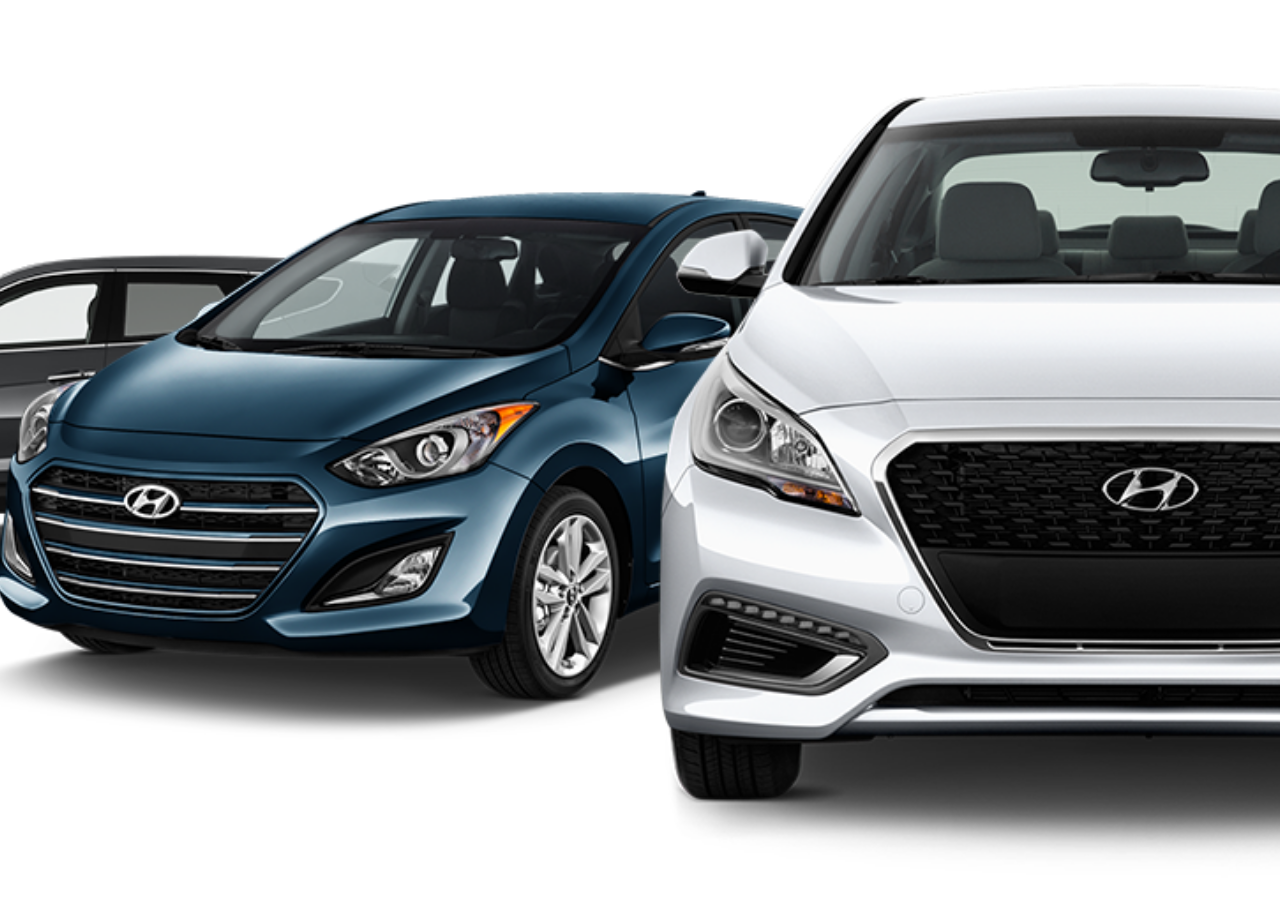
<file: src/demoimg.html>
<!DOCTYPE html>
<html lang="en">
<head>
    <meta charset="UTF-8">
    <meta name="viewport" content="width=device-width, initial-scale=1.0">
    <title>Document</title>
</head>
<body>
    <div class="bg"></div>
</body>
</html>
<style>
    body, html {
  height: 100%;
  margin: 0;
}

.bg {
  /* The image used */
  background-image: url("../public/car.png");

  /* Full height */
  height: 100%;

  /* Center and scale the image nicely */
  background-position: center;
  background-repeat: no-repeat;
  background-size: cover;
}
</style>
</file>
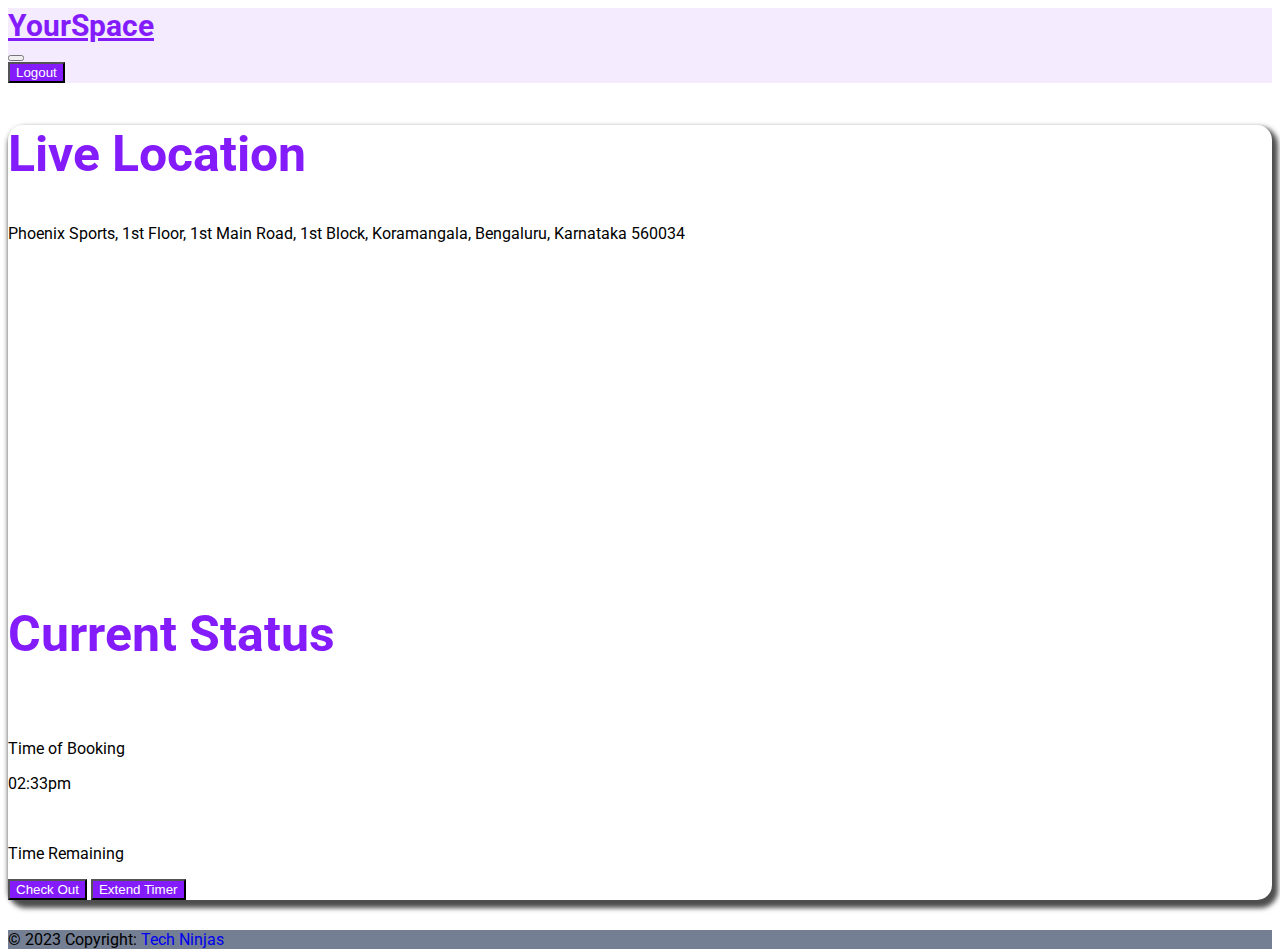
<file: src/livestatus.html>
<!DOCTYPE html>
<html lang="en">
  <head>
    <meta charset="UTF-8" />
    <meta name="viewport" content="width=device-width, initial-scale=1.0" />
    <title>Yourspace</title>

    <link
      href="https://cdn.jsdelivr.net/npm/bootstrap@5.3.0/dist/css/bootstrap.min.css"
      rel="stylesheet"
      integrity="sha384-9ndCyUaIbzAi2FUVXJi0CjmCapSmO7SnpJef0486qhLnuZ2cdeRhO02iuK6FUUVM"
      crossorigin="anonymous"
    />

    <link rel=”stylesheet”
    href=”https://cdn.jsdelivr.net/npm/bootstrap-icons@1.5.0/font/bootstrap-icons.css”
    />

    <link rel="preconnect" href="https://fonts.googleapis.com" />
    <link rel="preconnect" href="https://fonts.gstatic.com" crossorigin />
    <link
      href="https://fonts.googleapis.com/css2?family=Roboto:wght@400;500;700&display=swap"
      rel="stylesheet"
    />

    <link rel="stylesheet" href="style.css" />
  </head>
  <body>
    <nav
      class="navbar navbar-expand-lg bg-body-tertiary"
      style="background-color: #f4ebff !important"
    >
      <div class="container-fluid d-flex justify-content-between">
        <div>
          <a
            class="navbar-brand"
            href="#"
            style="color: #831bfa; font-weight: 700; font-size: 30px"
          >
            YourSpace
          </a>
        </div>
        <div>
          <button
            class="navbar-toggler"
            type="button"
            data-bs-toggle="collapse"
            data-bs-target="#navbarNavAltMarkup"
            aria-controls="navbarNavAltMarkup"
            aria-expanded="false"
            aria-label="Toggle navigation"
          >
            <span class="navbar-toggler-icon"></span>
          </button>
          <div class="collapse navbar-collapse" id="navbarNavAltMarkup">
            <div class="navbar-nav">
              
              <button
                class="btn mx-2"
                style="
                  background-color: #831bfa;
                  font-weight: 500;
                  color: white;
                "
              >
                Logout
              </button>
            </div>
          </div>
        </div>
      </div>
    </nav>

    <main>
        <div class="container pt-2 mt-4" style="
        border-radius: 15px;
        box-shadow: 3px 5px 5px 3px rgb(78, 78, 78);>
        <div class="shadow-sm  m-10">
            
            <div class="row">
              <div class="col-md" >
                <h2 
                class="mt-3"
                      style="
                        color: #831bfa;
                        font-weight: 700;
                        font-size: 50px;
                        
                      "
                      >Live Location</h2>
                <p>Phoenix Sports, 1st Floor, 1st Main Road, 1st Block, Koramangala, Bengaluru, Karnataka 560034</p>
            
            <div>
                <iframe  src="https://www.google.com/maps/embed?pb=!1m18!1m12!1m3!1d1943.6668679501536!2d77.71042155941113!3d13.01440680835153!2m3!1f0!2f0!3f0!3m2!1i1024!2i768!4f13.1!3m3!1m2!1s0x3bae11ad833a957b%3A0x9efd4933f99ff3d5!2sPhoenix%20Sports!5e0!3m2!1sen!2sin!4v1687518190554!5m2!1sen!2sin" width="500" height="300" style="border:0;" allowfullscreen="" loading="lazy" referrerpolicy="no-referrer-when-downgrade"></iframe>
            </div>
            </div>
            <div class="col-md">
                    <h2 class="mt-3"
                    style="
                      color: #831bfa;
                      font-weight: 700;
                      font-size: 50px;
                      
                    ">Current Status</h2><br>
                    <p>Time of Booking</p>
                    <p>02:33pm </p><br>
                    <p> Time Remaining</p>
                    <p id="countdown"></p>


                    <button
                    class="btn mx-2"
                    style="
                      background-color: #831bfa;
                      font-weight: 500;
                      color: white;
                    "
                  >
                    Check Out
                  </button>
                  <button
                    class="btn mx-2"
                    style="
                      background-color: #831bfa;
                      font-weight: 500;
                      color: white;
                    "
                  >
                    Extend Timer
                  </button>
                  </div>

<script>
// Function to update the countdown
function updateCountdown() {
  // Set the countdown duration to 30 minutes (in milliseconds)
  var countdownDuration = 30 * 60 * 1000;

  // Get the current timestamp
  var now = new Date().getTime();

  // Calculate the timestamp when the countdown should end
  var countdownEnd = now + countdownDuration;

  // Update the countdown every second
  var countdownInterval = setInterval(function() {
    // Get the current timestamp
    var currentTime = new Date().getTime();

    // Calculate the remaining time in milliseconds
    var remainingTime = countdownEnd - currentTime;

    // Convert remaining time to minutes and seconds
    var minutes = Math.floor((remainingTime % (1000 * 60 * 60)) / (1000 * 60));
    var seconds = Math.floor((remainingTime % (1000 * 60)) / 1000);

    // Display the countdown on the page
    document.getElementById("countdown").innerHTML = minutes + "m " + seconds + "s";

    // If the countdown is finished, clear the interval
    if (remainingTime <= 0) {
      clearInterval(countdownInterval);
      document.getElementById("countdown").innerHTML = "Countdown finished!";
    }
  }, 1000); // Update every second (1000 milliseconds)
}

// Call the updateCountdown function when the page is loaded
window.addEventListener("load", updateCountdown);

</script>
                </div>
            
        </div>
        </div>



    </main>

    <!-- Footer -->
    <footer
      class="text-center text-lg-start text-white"
      style="background-color: #929fba; margin-top: 30px;"
    >
      <!-- Copyright -->
      <div class="text-center p-3" style="background-color: rgba(0, 0, 0, 0.2)">
        © 2023 Copyright:
        <a class="text-white" href="#" style="text-decoration: none"
          >Tech Ninjas</a
        >
      </div>
    </footer>

    <script
      src="https://cdn.jsdelivr.net/npm/bootstrap@5.3.0/dist/js/bootstrap.bundle.min.js"
      integrity="sha384-geWF76RCwLtnZ8qwWowPQNguL3RmwHVBC9FhGdlKrxdiJJigb/j/68SIy3Te4Bkz"
      crossorigin="anonymous"
    ></script>
    <style>
      .content {
        display: flex;
        
      }
      .flex-column {
        
        flex: 50%;
      }
    </style>
  </body>
</html>
</file>
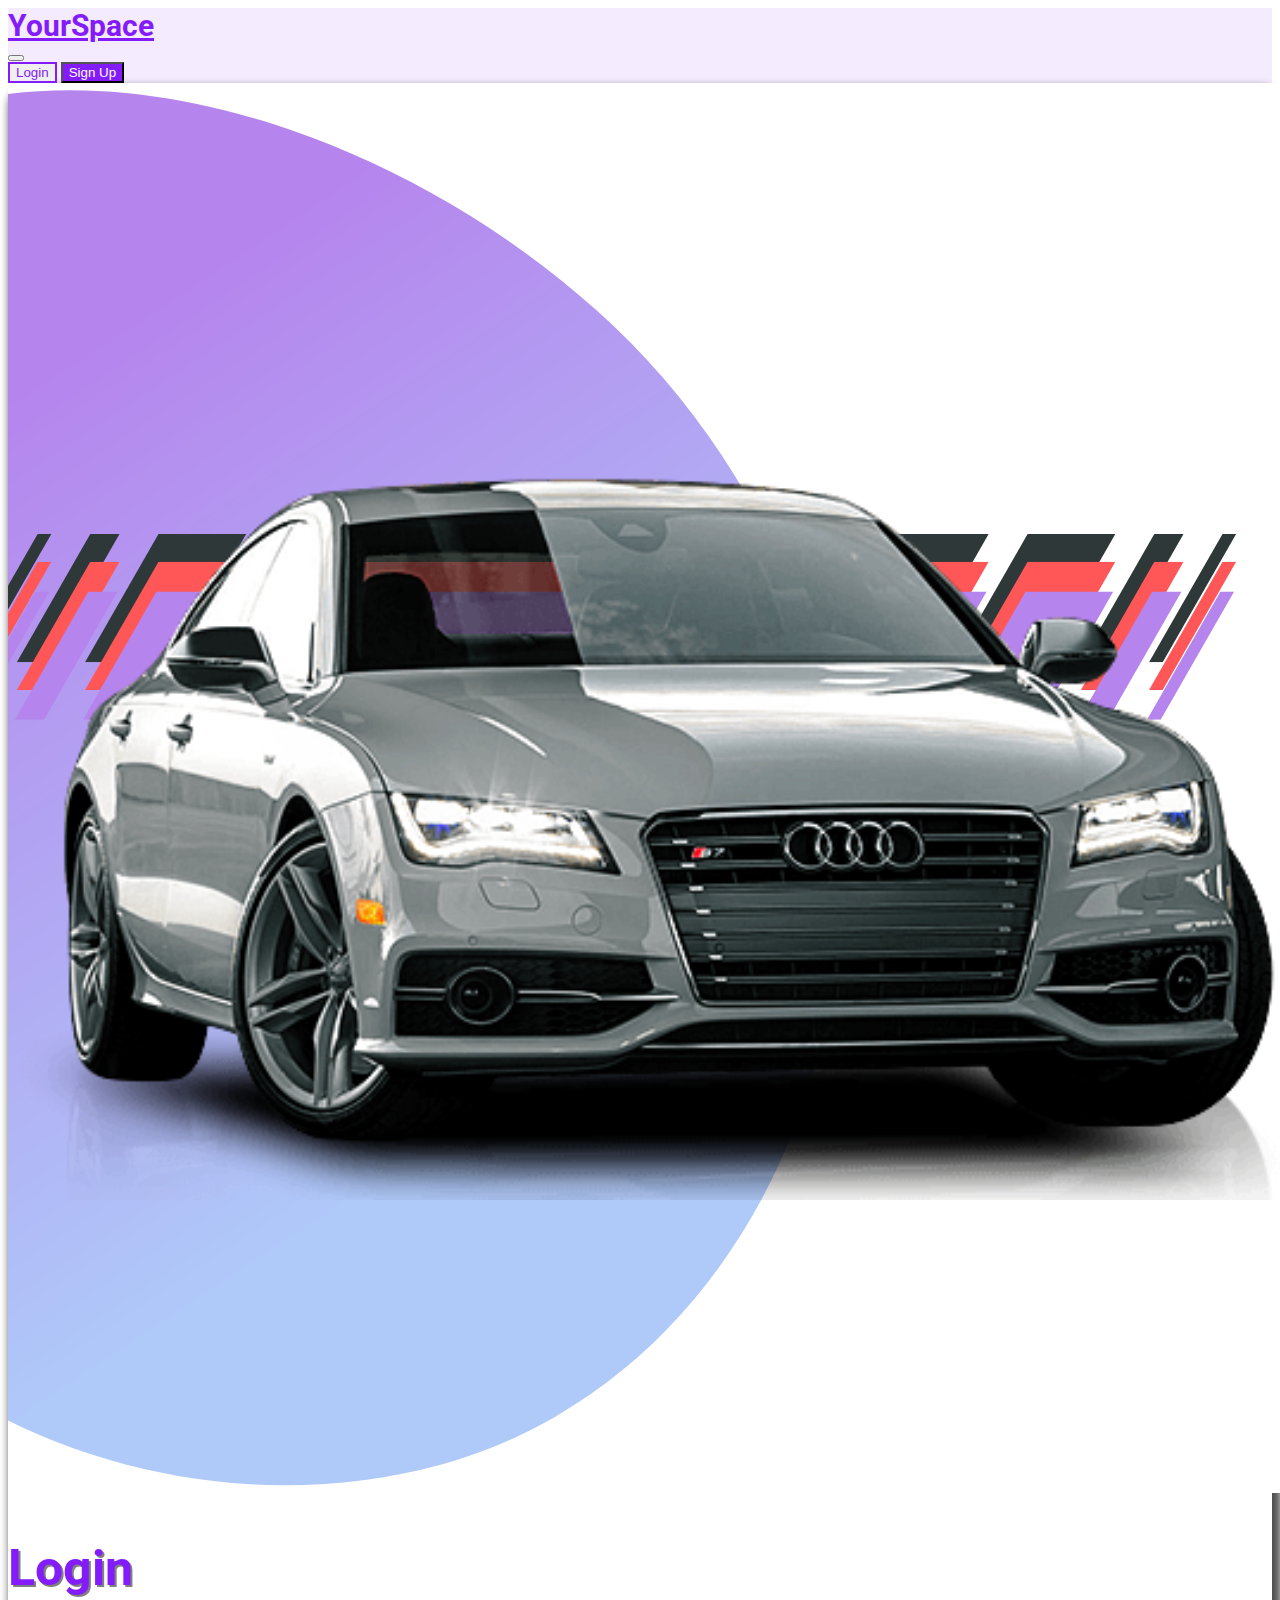
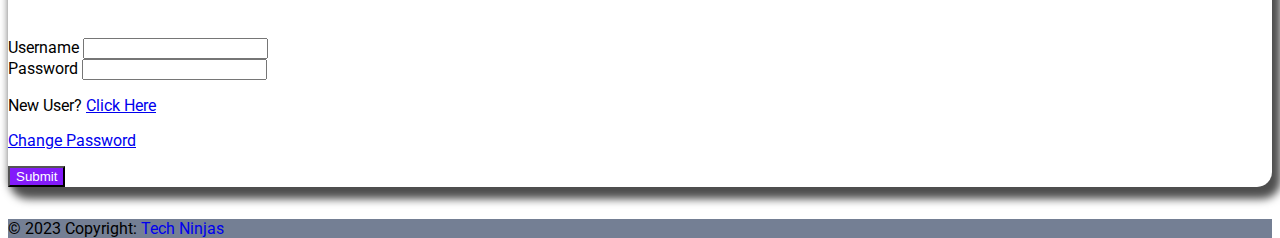
<file: src/login.html>
<!DOCTYPE html>
<html lang="en">
  <head>
    <meta charset="UTF-8" />
    <meta name="viewport" content="width=device-width, initial-scale=1.0" />
    <title>Yourspace</title>

    <link
      href="https://cdn.jsdelivr.net/npm/bootstrap@5.3.0/dist/css/bootstrap.min.css"
      rel="stylesheet"
      integrity="sha384-9ndCyUaIbzAi2FUVXJi0CjmCapSmO7SnpJef0486qhLnuZ2cdeRhO02iuK6FUUVM"
      crossorigin="anonymous"
    />

    <link rel=”stylesheet”
    href=”https://cdn.jsdelivr.net/npm/bootstrap-icons@1.5.0/font/bootstrap-icons.css”
    />

    <link rel="preconnect" href="https://fonts.googleapis.com" />
    <link rel="preconnect" href="https://fonts.gstatic.com" crossorigin />
    <link
      href="https://fonts.googleapis.com/css2?family=Roboto:wght@400;500;700&display=swap"
      rel="stylesheet"
    />

    <link rel="stylesheet" href="style.css" />
  </head>
  <body>
    <nav
      class="navbar navbar-expand-lg bg-body-tertiary"
      style="background-color: #f4ebff !important"
    >
      <div class="container-fluid d-flex justify-content-between">
        <div>
          <a
            class="navbar-brand"
            href="#"
            style="color: #831bfa; font-weight: 700; font-size: 30px"
          >
            YourSpace
          </a>
        </div>
        <div>
          <button
            class="navbar-toggler"
            type="button"
            data-bs-toggle="collapse"
            data-bs-target="#navbarNavAltMarkup"
            aria-controls="navbarNavAltMarkup"
            aria-expanded="false"
            aria-label="Toggle navigation"
          >
            <span class="navbar-toggler-icon"></span>
          </button>
          <div class="collapse navbar-collapse" id="navbarNavAltMarkup">
            <div class="navbar-nav">
              <button
                class="btn mx-2"
                style="
                  color: #831bfa;
                  font-weight: 500;
                  border: 2px solid #831bfa;
                "
              >
                Login
              </button>
              <button
                class="btn mx-2"
                style="
                  background-color: #831bfa;
                  font-weight: 500;
                  color: white;
                "
              >
                Sign Up
              </button>
            </div>
          </div>
        </div>
      </div>
    </nav>

    <main>
      <div
        class="container-fluid d-flex justify-content-center align-items-center"
      >
        <div class="p-5 w-75">
          <div
            class="row"
            style="
              border-radius: 15px;
              box-shadow: 5px 8px 8px 4px rgb(78, 78, 78);
            "
          >
            <div class="col-5 py-2 pt-2 ps-0" style="border-radius: 15px 0 0 15px;">
              <img
                src="../public/login-car-design.png"
                alt=""
                class="h-100 w-100"
              />
            </div>
            <div class="col-7 py-2">
                <div class="d-flex justify-content-center align-items-center">
                    <h2
                      class="mt-3"
                      style="
                        color: #831bfa;
                        font-weight: 700;
                        font-size: 50px;
                        text-shadow: 2px 2px grey;
                      "
                    >
                      Login
                    </h2>
                </div>
              <form class="d-flex justify-content-center align-items-center">
                <div>
                  <div class="mb-3">
                    <label for="exampleInputEmail1" class="form-label"
                      >Username</label
                    >
                    <input
                      type="text"
                      class="form-control"
                      id="exampleInputEmail1"
                      aria-describedby="emailHelp"
                    />
                  </div>
                  <div class="mb-3">
                    <label for="exampleInputPassword1" class="form-label"
                      >Password</label
                    >
                    <input
                      type="password"
                      class="form-control"
                      id="exampleInputPassword1"
                    />
                  </div>
                  <p>
                    New User?
                    <a href="#">Click Here</a>
                  </p>
                  <p>
                    <a href="#">Change Password</a>
                  </p>
                  <button
                    type="submit"
                    class="btn w-100 mb-3"
                    style="background-color: #831bfa; color: white"
                  >
                    Submit
                  </button>
                </div>
              </form>
            </div>
          </div>
        </div>
      </div>
    </main>

    <!-- Footer -->
    <footer
      class="text-center text-lg-start text-white"
      style="background-color: #929fba; margin-top: 32px;"
    >
      <!-- Copyright -->
      <div class="text-center p-3" style="background-color: rgba(0, 0, 0, 0.2)">
        © 2023 Copyright:
        <a class="text-white" href="#" style="text-decoration: none"
          >Tech Ninjas</a
        >
      </div>
    </footer>

    <script
      src="https://cdn.jsdelivr.net/npm/bootstrap@5.3.0/dist/js/bootstrap.bundle.min.js"
      integrity="sha384-geWF76RCwLtnZ8qwWowPQNguL3RmwHVBC9FhGdlKrxdiJJigb/j/68SIy3Te4Bkz"
      crossorigin="anonymous"
    ></script>
  </body>
</html>
</file>
<file: src/style.css>
body{
    font-family: 'Roboto', sans-serif;
    height: 100vh;
}

.form-group{
    margin-bottom: 1rem;
}
</file>
<file: style.css>
body{
    font-family: 'Roboto', sans-serif;
    height: 100vh;
}
</file>
